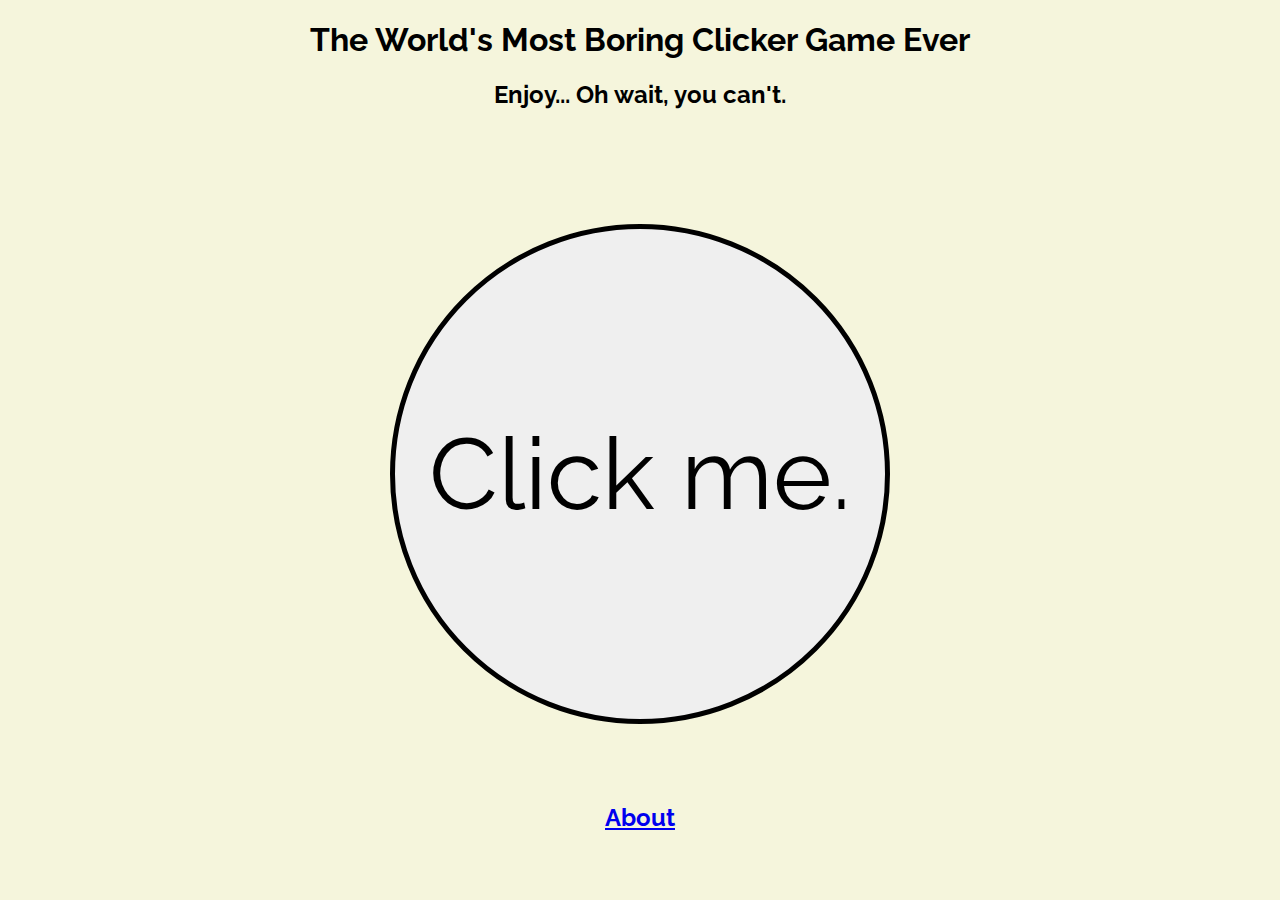
<file: index.html>
<!DOCTYPE html>
<html>
<head>
    <meta charset="UTF-8">
    <meta name="viewport" content="width=device-width, initial-scale=1.0">
    <meta name="description" content="World's most boring clicker game. Nothing else, really.">
    <meta name="keywords" content="boring, clicker, game">
    <title>The World's Most Boring Clicker Game Ever</title>
    <link rel="stylesheet" href="style.css">
    <link rel="icon" href="Images/favicon.png">
    <style>
        button {
            width: 500px;
            height: 500px;
            font-size: 100px;
            border: 5px solid black;
            border-radius: 250px;
            transition: background-color 0.3s; /* Smooth transition */
        }

        button:hover {
            background-color: lightgreen;
        }

        #clicker_button:active {
            background-color: green;
        }
    </style>
    <script>
        let x = 0;
        let message = "Wow.";
        function clicker() {
            document.getElementById("click_count").innerHTML = "You have clicked the button " + x + " times. " + message;
            x += 1;
        }
    </script>
</head>
<body>
    <header align="center">
        <h1>The World's Most Boring Clicker Game Ever</h1>
        <h2>Enjoy... Oh wait, you can't.</h2>
    </header>
    <br><br><br><br><br>
    <main align="center">
        <button id="clicker_button" onclick="clicker()">Click me.</button>
        <h1 id="click_count"></h1>
    </main>
    <br><br>
    <footer align="center">
        <a href="about.html" title="About" target="_blank"><h2>About</h2></a>
    </footer>
</body>
</html>
</file>
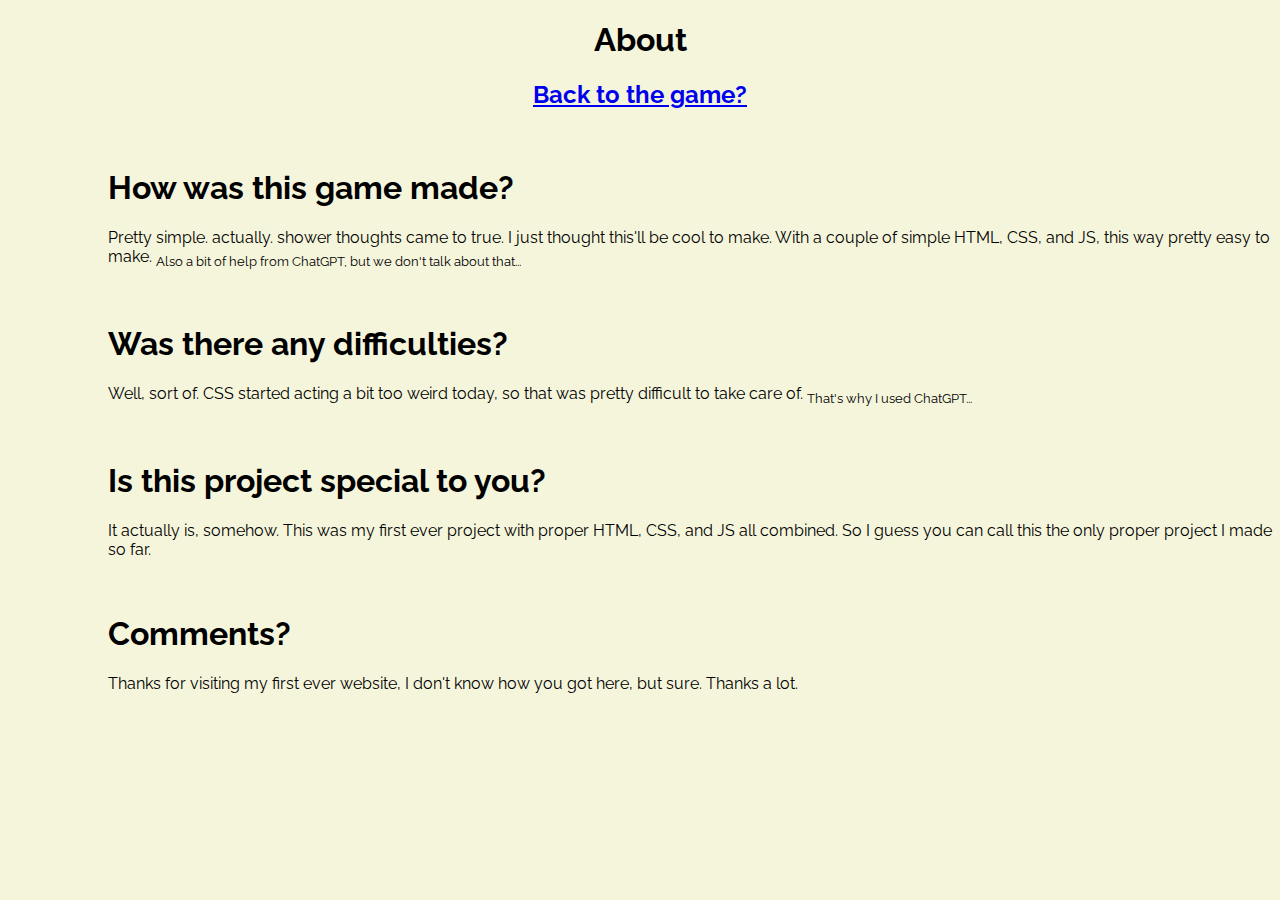
<file: about.html>
<!DOCTYPE html>
<html lang="en">
<head>
    <meta charset="UTF-8">
    <meta name="viewport" content="width=device-width, initial-scale=1.0">
    <title>About</title>
    <link rel="stylesheet" href="style.css">
    <link rel="icon" href="Images/favicon.png">
</head>
<body>
    <header align="center"><h1>About</h1><a href="index.html" title="Main Game" target="_self"><h2>Back to the game?</h2></a></header>
    <br>
    <main style="margin-left: 100px;">
        <h1>How was this game made?</h1>
        <p>Pretty simple. actually. shower thoughts came to true. I just thought this'll be cool to make.
            With a couple of simple HTML, CSS, and JS, this way pretty easy to make.
            <sub>Also a bit of help from ChatGPT, but we don't talk about that...</sub>
        </p>
        <br>
        <h1>Was there any difficulties?</h1>
        <p>Well, sort of. CSS started acting a bit too weird today, so that was pretty difficult to take care of.
            <sub>That's why I used ChatGPT...</sub>
        </p>
        <br>
        <h1>Is this project special to you?</h1>
        <p>It actually is, somehow. This was my first ever project with proper HTML, CSS, and JS all combined. So I guess
            you can call this the only proper project I made so far.
        </p>
        <br>
        <h1>Comments?</h1>
        <p>Thanks for visiting my first ever website, I don't know how you got here, but sure. Thanks a lot.</p>
    </main>
    <footer></footer>
</body>
</html>
</file>
<file: style.css>
@import url('https://fonts.googleapis.com/css2?family=Raleway:ital@0;1&display=swap');

body{
    background-color: beige;
    font-family: "Raleway";
}

button{
    font-family: "Raleway";
}
</file>
